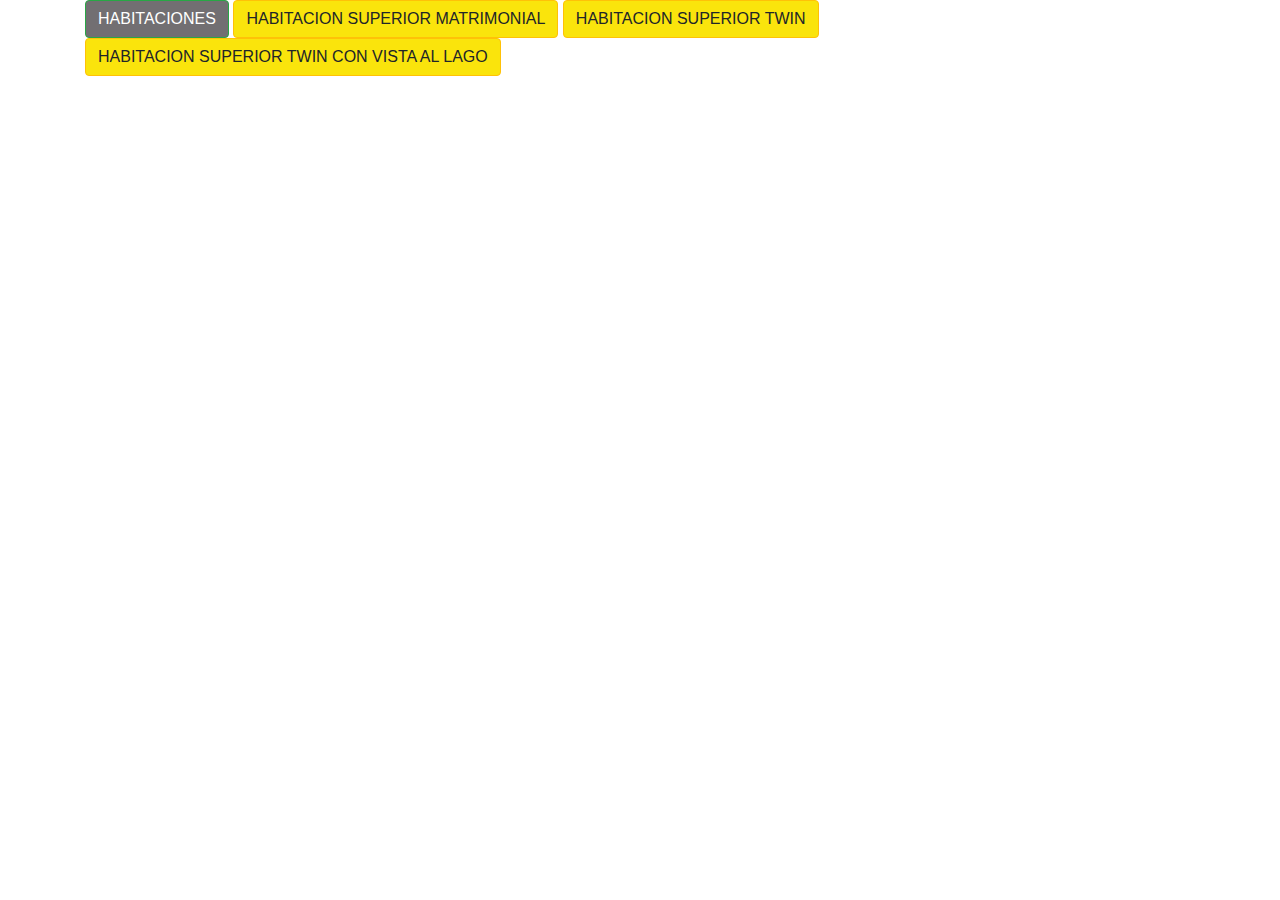
<file: index.html>
<!DOCTYPE html>
<html>
<head>
	<title>Hoteles</title>
	<link rel="stylesheet" type="text/css" href="bootstrap-411/css/bootstrap.min.css">
	<script src="js/jquery.min.js"></script>
	<script src="js/popper.min.js"></script>
	<script src="js/bootstrap.min.js"></script>

</head>
<body>
	<div class="container">
	   <a href="#" class="btn btn-success" style= " background: #726F72;"id="todo">HABITACIONES</a>
	   <a href="#" class="btn btn-warning" style=" background: #FAE40C;" id="camara">HABITACION SUPERIOR MATRIMONIAL</a>
	    <a href="#" class="btn btn-warning" style=" background: #FAE40C;"id="tv">HABITACION SUPERIOR TWIN</a>
	    <a href="#" class="btn btn-warning" style=" background: #FAE40C;"id="celular">HABITACION SUPERIOR TWIN CON VISTA AL LAGO</a>
	</div>
	
	<div class="container">
		<div class="row" id="aqui">
		<!--aqui estaran las tarjetas con productos-->
		</div>
	</div>
	<!--Esta funcionando jquery?-->
	<script>
		$(document).ready(function(){

			$("#todo").click(function(){
				var datos={
					tipo:0
				};
				$.post("listarProductos.php",datos,function(data,status){
					if (status=="success") {
						$("#aqui").html(data);
					}else{
						console.log("Error,recurso no encontrado");
					}
				});
			});


			//PARA CAMARAS
			$("#camara").click(function(){
				var datos={
					tipo:1
				};
				$.post("listarProductos.php",datos,function(data,status){
					if (status=="success") {
						$("#aqui").html(data);
					}else{
						console.log("Error, recurso no encontrado");
					}
				});
			});
			//PARA TV
			$("#tv").click(function(){
				var datos={
					tipo:2
				};
				$.post("listarProductos.php",datos,function(data,status){
					if (status=="success") {
						$("#aqui").html(data);
					}else{
						console.log("Error, recurso no encontrado");
					}
				});
			});
			//PARA CELULAR
			$("#celular").click(function(){
				var datos={
					tipo:3
				};
				$.post("listarProductos.php",datos,function(data,status){
					if (status=="success") {
						$("#aqui").html(data);
					}else{
						console.log("Error, recurso no encontrado");
					}
				});
			});

		});
	</script>

</body>
</html>
</file>
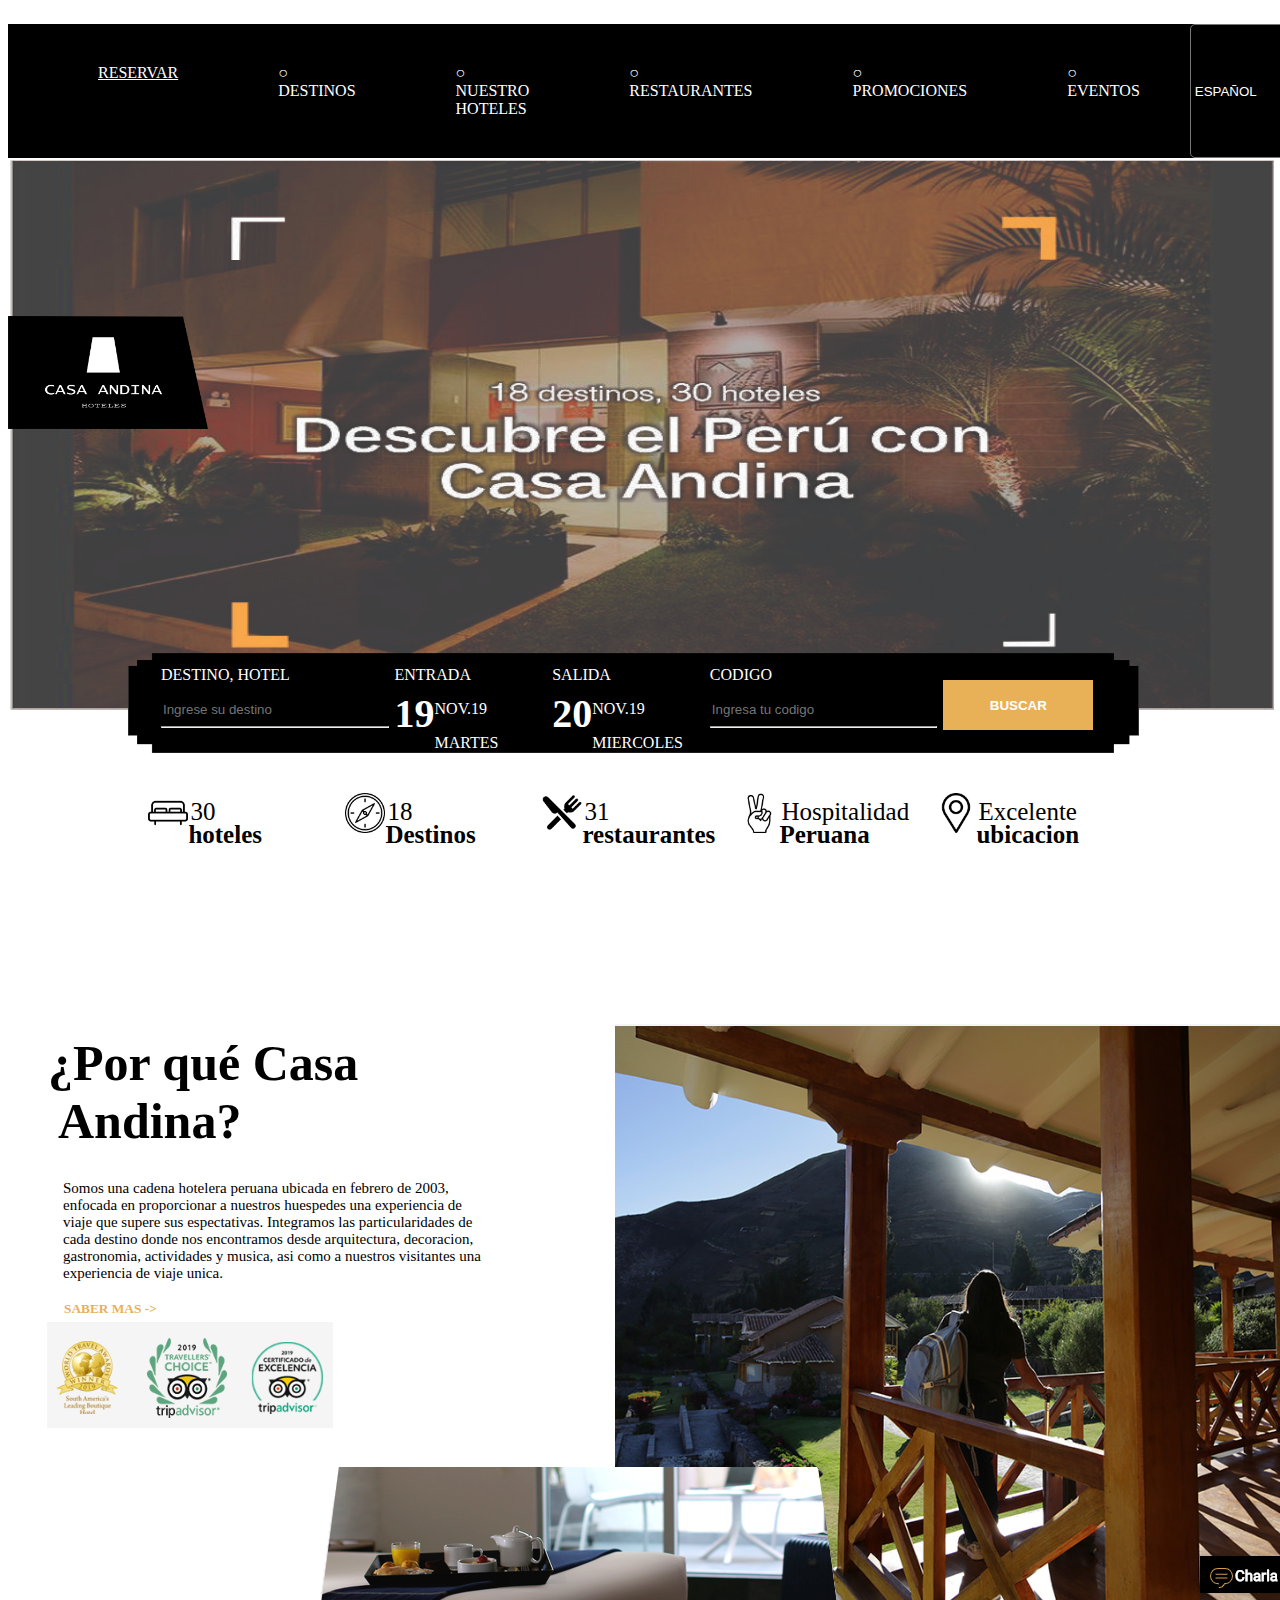
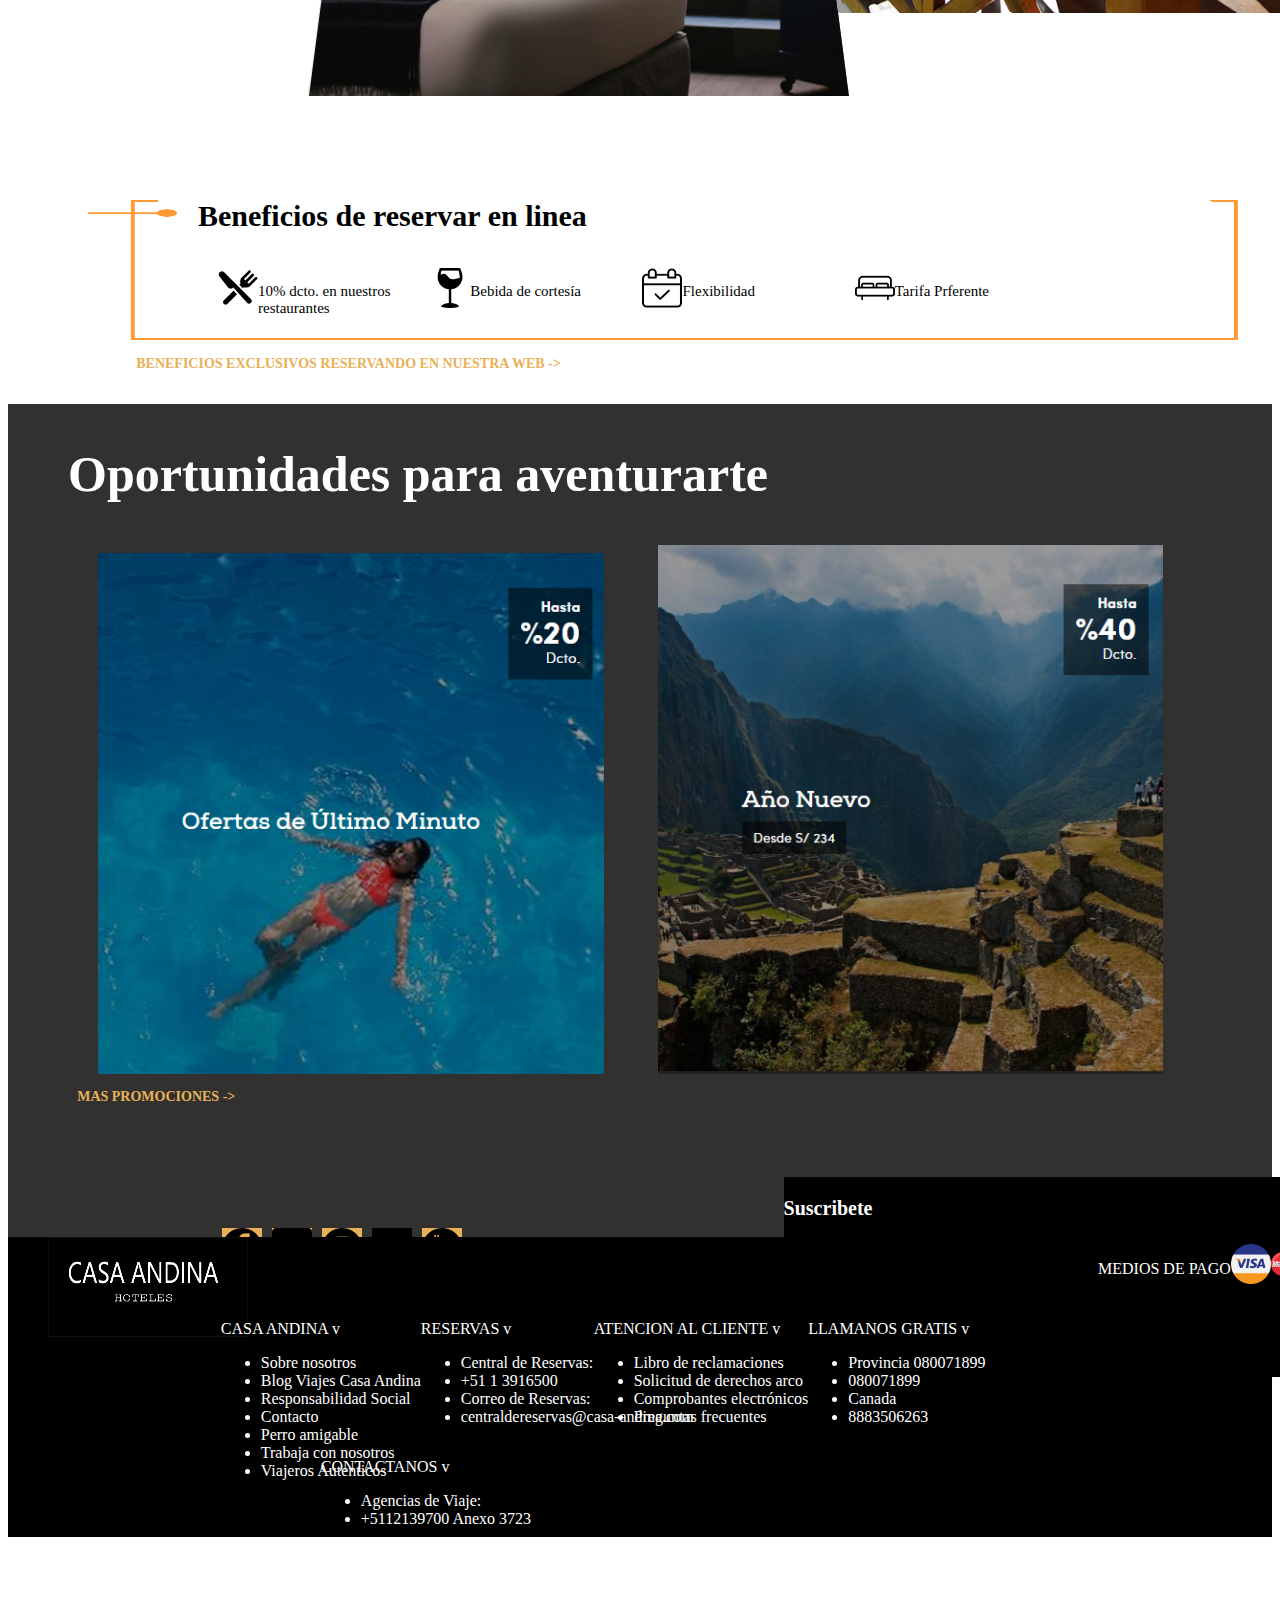
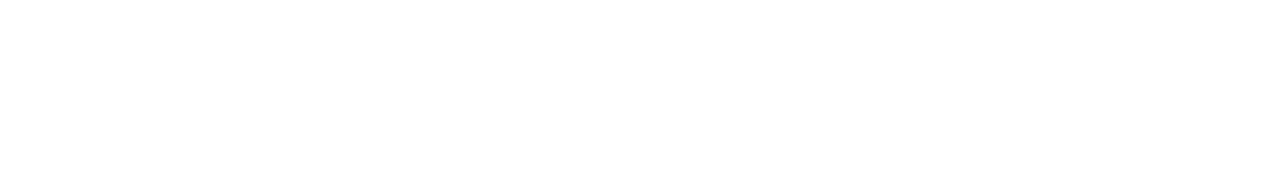
<file: main.html>
<!DOCTYPE html>
<html>
<head>
	<title>Cada Andina</title>
	<meta name="viewport" content="width=device-width, user-scalable=no, initial-scale=1, maximum-scale=1, minimum-scale=1">
	<link rel="stylesheet" type="text/css" href="estilos.css">
</head>
<body onload="iniciar()">
<header style="z-index: 100">
		
		<label for="btn-menu" class="icon-menu"></label>
		<nav class="menu">
			<ul>
				<li class="reservar"><a href="#">RESERVAR<span class="icon-down" style="background -color: : white"></a>

				<li class="submenu"><a href="#">○ DESTINOS</a>
				<ul>  
						<li><a href="#">AREQUIPA<span class="icon-down"></span></a></li>
						<li><a href="#">LIMA<span class="icon-down"></span></a></li>
						<li><a href="#">PIURA<span class="icon-down"></span></a></li>
						<li><a href="#">SAN ISIDRO<span class="icon-down"></span></a></li>

				</ul>
				<ul>
				        <li><a href="#">CHICLAYO<span class="icon-down"></span></a></li>
						<li><a href="#">MACHU PICCHU<span class="icon-down"></span></a></li>
						<li><a href="http://localhost/MAIN/">PUNO<span class="icon-down"></span></a></li>
						<li><a href="#">TRUJILLO<span class="icon-down"></span></a></li>
			
			    </ul>
			    </li>
				<li><a href="#">○ NUESTRO HOTELES</a>
				<ul>
						<li><a href="#">AREQUIPA<span class="icon-down"></span></a></li>
						<li><a href="#">MIRAFLORES<span class="icon-down"></span></a></li>
						<li><a href="#">PUNO<span class="icon-down"></span></a></li>
						<li><a href="#">TRUJILLO<span class="icon-down"></span></a></li>

				</ul>
				<ul>
					    <li><a href="#">CUSCO<span class="icon-down"></span></a></li>
						<li><a href="#">PIURA<span class="icon-down"></span></a></li>
						<li><a href="#">SAN ISIDRO<span class="icon-down"></span></a></li>
						<li><a href="#">VALLE SAGRADO<span class="icon-down"></span></a></li>
				</ul>
				</li>
				<li><a href="#">○ RESTAURANTES</a>
				<ul>
					<li>ALMA BAR RESTAURANTE</li>
						<li><a href="">AREQUIPA<span class="icon-down"></span></a></li>
						<li><a href="">MIRAFLORES<span class="icon-down"></span></a></li>
						<li><a href="">TRUJILLO<span class="icon-down"></span></a></li>
						<li><a href="">CUSCO<span class="icon-down"></span></a></li>
						<li><a href="">PUNO<span class="icon-down"></span></a></li>
			    </ul>
			    <ul>
			    	<li>LA PLAZA BAR & GRILL</li>
						<li><a href="">AREQUIPA<span class="icon-down"></span></a></li>
						<li><a href="">CHINCHA<span class="icon-down"></span></a></li>
						<li><a href="">MOQUEGUA<span class="icon-down"></span></a></li>
						<li><a href="">PUCALLPA<span class="icon-down"></span></a></li>
						<li><a href="">TACNA<span class="icon-down"></span></a></li>
			    	
			    </ul>
				</li>
				<li><a href="#">○ PROMOCIONES</a>
				</li>


				<li><a href="#">○ EVENTOS</a>
				</li>
				

				
				<select  name="idioma" class="idioma">
					<option  value="en" title="Español">Español</option>
					<option  value="en" title="Ingles">Ingles</option>
					<option  value="en" title="Portugues">Portugues</option>
				</select> 
			</ul>
		</nav>
	</header>
<main class="mains">
	

	<div id="presentacion">
		<img id="imagenpre" src="img/img1.jpg">
	</div>
	<div>
		<a href="#"><img class="botongeneral" src="img/andina1.png"></a>
	</div>
	<img class="imgcasillas" src="img/fondocasillas.png">

	<div class="contenedor1">
		<div class="casillas1">
			<p>DESTINO, HOTEL</p>
			<input type="text" placeholder="Ingrese su destino" class="destino">
			<hr/>
		</div>
		<div class="casillas">
			<p>ENTRADA</p>
			<p class="p1">19
				<p >NOV.19</p>
				<p >MARTES</p>
			</p>
			
		</div >
		<div class="casillas">
			<p>SALIDA</p>
			<p class="p1">20
				<p>NOV.19</p>
				<p>MIERCOLES</p>
			</p>
		</div>
		<div class="casillas1">
			<p>CODIGO</p>
			<input type="text" placeholder="Ingresa tu codigo" class="codigo">
			<hr/>
		</div>
		<div class="casillas">
			<button class="buscar">BUSCAR</button>
		</div>
	</div>

	<div class="contenedor2">
		<div class="ptx">
			<img class="icono1" src="img/cama.png">
			<div>
				<p class="p2">30</p>
				<p class="p3">hoteles</p>
			</div>
		</div>
		<div class="ptx">
			<img class="icono1" src="img/brujula.png">
			<div>
				<p class="p2">18</p>
				<p class="p3">Destinos</p>
			</div>
		</div>
		<div class="ptx">
			<img class="icono1" src="img/cubiertos.png">
			<div>
				<p class="p2">31</p>
				<p class="p3">restaurantes</p>
			</div>
		</div>
		<div class="ptx">
			<img class="icono1" src="img/paz.png">
			<div>
				<p class="p2">Hospitalidad</p>
				<p class="p3">Peruana</p>
			</div>
		</div>
		<div class="ptx">
			<img class="icono1" src="img/ubicacion.png">
			<div>
				<p class="p2">Excelente</p>
				<p class="p3">ubicacion</p>
			</div>
		</div>
	</div>
	<div class="contenedor3">
		<div class="xq">
			<h3 class="porque">¿Por qué Casa </h3>
			<h3 class="porque1">Andina?</h3>
			<p class="p4">Somos una cadena hotelera peruana ubicada en febrero de 2003, enfocada en proporcionar a nuestros huespedes una experiencia de viaje que supere sus espectativas. Integramos las particularidades de cada destino donde nos encontramos desde arquitectura, decoracion, gastronomia, actividades y musica, asi como a nuestros visitantes una experiencia de viaje unica.</p>
			<button class="sabermas">SABER MAS -></button>
			<img class="insignias" src="img/insignias.png">
		</div>
		<div class="paisaje1" >
			<img src="img/paisaje1.png">
		</div>
		<div class="paisaje2">
			<img src="img/paisaje2.png">
		</div>
	</div>
	<div class="contenedor4">
		<img class="casillas2" src="img/fondocasillas2.png">
		<h2 class="beneficios">Beneficios de reservar en linea</h2>
		<div class="yeye">
			<div class="ben">
				<img class="icono2" src="img/cubiertos.png">
				<p class="p5">10% dcto. en nuestros <br> restaurantes</p>
			</div>
			<div class="ben">
				<img class="icono2" src="img/copa.png">
				<p class="p5">Bebida de cortesía</p>
			</div>
			<div class="ben">
				<img class="icono2" src="img/calendario.png">
				<p class="p5">Flexibilidad</p>
			</div>
			<div class="ben">
				<img class="icono2" src="img/cama.png">
				<p class="p5">Tarifa Prferente</p>
			</div>
		</div>
		<button class="beneficios2">BENEFICIOS EXCLUSIVOS RESERVANDO EN NUESTRA WEB -></button>
	</div>
	<div class="contenedor5">
		<h2 class="opor">Oportunidades para aventurarte</h2>
		<img class="paisaje3" src="img/paisaje3.png">
		<img class="paisaje4" src="img/paisaje4.png">
		<button class="promo">MAS PROMOCIONES -></button>
		<div class="redessociales">
			<p class="p6">REDES SOCIALES</p>
			<img class="icono3" src="img/facebook.png">
			<img class="icono3" src="img/twitter.png">
			<img class="icono3" src="img/instagram.png">
			<img class="icono3" src="img/flickr.png">
			<img class="icono3" src="img/youtube.png">
		</div>
		<div class="suscribete">
			<p class="p7">Suscribete</p>
			<p class="p8">PERSONA</p>
			<input  type="radio" name="tipo"  class="p9" checked>Natural
			<input type="radio" name="tipo" class="p10" >Juridica
			<input type="text" placeholder="Ingresa tu email" class="email">
			<button class="p11">-></button>
		</div>
	</div>
</main>
<footer class="pie">
	
	<img class="logo2" src="img/logo2.png">
	
	<div class="tarjeta">
		<p class="p12">MEDIOS DE PAGO</p>
		<img class="tarjeta1" src="img/visa.png">
		<img class="tarjeta2" src="img/mastercard.png">
	</div>
	
	<div class="columnas">
		<p>CASA ANDINA v</p>
		<ul>
			<li>Sobre nosotros</li>
			<li>Blog Viajes Casa Andina</li>
			<li>Responsabilidad Social</li>
			<li>Contacto</li>
			<li>Perro amigable</li>
			<li>Trabaja con nosotros</li>
			<li>Viajeros Autenticos</li>
		</ul>
	</div>
	<div class="columnas">
		<p>RESERVAS v</p>
		<ul>
			<li>Central de Reservas:</li>
			<li>+51 1 3916500</li>
			<li>Correo de Reservas:</li>
			<li>centraldereservas@casa-andina.com</li>
		</ul>
	</div>
<div class="contenedor6">
	<div class="columnas">
		<p>ATENCION AL CLIENTE v</p>
		<ul>
			<li>Libro de reclamaciones</li>
			<li>Solicitud de derechos arco</li>
			<li>Comprobantes electrónicos</li>
			<li>Preguntas frecuentes</li>
		</ul>
	</div>
	<div class="columnas">
		<p>LLAMANOS GRATIS v</p>
		<ul>
			<li>Provincia 080071899</li>
			<li>080071899</li>
			<li>Canada</li>
			<li>8883506263</li>
		</ul>
	</div>
	<div class="columnas">
		<p>CONTACTANOS v</p>
		<ul>
			<li>Agencias de Viaje:</li>
			<li>+5112139700 Anexo 3723</li>
		</ul>
	</div>
</div>
</footer>

<script type="text/javascript">
		var ad1, dm, sw;
			function iniciar(){
				sw=false;
				dm = document.getElementById("imagenpre");
				ad1 = setInterval(cambiar,1000);//dispara la repeticion de cambiar cada 1500milisegundos
			}
			function cambiar(){
				if (sw) {
					dm.src= "img/img1.jpg";
				}else{
					dm.src= "img/img2.jpg";		
				}
				sw=!sw;
			}
			
	</script>

</body>
</html>
</file>
<file: estilos.css>
/* Rashiel*/
{
	margin: 0;
	padding: 0;
	box-sizing: border-box;
	font-family: Agency FB;
	border-left-style: all;
}
header{
	height: 0px;
	background: white;
	color: white;
	display: flex;
	justify-content: flex-start;
	padding: 0 0;
	position: absolute;

}
#btn menu{
	display: none;
}
header label{
	font-size:0;
	cursor: pointer;
	display: none;
}
.menu ul{
	background: #000000;
	display: flex;
	list-style: none;

}
.menu ul ul{
	display: none;

}
.menu a{

	
	display: block; 
	padding: 40px 50px;
	color: #fff;
	text-decoration: none;
	flex-wrap: wrap;
	letter-spacing: none;
	justify-content: flex-start;

}
.reservar{ text-decoration: underline; }

.idioma{
	color: #fff;
	background: rgba(0,0,0,0.3);
	transition: all 0.4s linear;
   	border-radius: 5px;
   	text-transform: uppercase;
   	text-decoration: none;
   	justify-content: flex-end;
}
.menu a:hover{
	background: rgba(0,0,0,0.3);
	transition: all 0.4s linear;
   	border-radius: 5px;
   	text-transform: uppercase;
   	text-decoration: none;
}
.menu ul li:hover ul{
	display: block;
	position: absolute; 
	
   	

}
.menu ul li a:hover,
    .menu ul li a:focus{
    	background:#4a4a4a;
    }



@media(max-width: 889px){
	header label{
		display: block;
	}
	.menu{
		position: absolute;
		top: 50px;
		left: 0;
		width: 100%;
	}
	.menu ul{
		display: block;
		background: #fff;
	}
	.menu ul li:hover ul{
		display: none;
	}
	.#btn-menu:checked - .menu{
		transform: translateX(0%);
	}

}




.mains{
	position: relative;
	top: 150px;
}
#imagenpre{
	width: 100%;
	height: 550px;
	position: relative;

	margin: 2px;
}
.botongeneral{
	width: 200px;
	position: relative;
	bottom: 400px;
	margin-left: none;
}
div.contenedor1{
	position: relative;
	bottom: 180px;
	left: 150px;
}
.imgcasillas{
	width:80%;
	height: 100px;
	position: relative;
	left: 120px;
	bottom: 180px;
}
.casillas{
	position: relative;
	float: left;
	bottom: 110px;
	color: #FFFFFF;
	width: 12%;
	height: 100px;
	margin: 3px;
	font-family: "leelawadee";
}
.casillas1{
	position: relative;
	float: left;
	bottom: 110px;
	color: #FFFFFF;
	width: 18%;
	height: 100px;
	margin: 3px;
	font-family: "leelawadee";
}
.destino{
	background: black;
	border: none;
}
.codigo{
	background: black;
	border: none;
}
.buscar{
	background: #E8B158;
	width: 150px;
	height: 50px;
	border: none;
	margin-top: 30px;
	color: #FFFFFF;
	font-weight: bold;
}
.p1{
	float: left;
	font-size: 40px;
	font-weight: bold;
	position: relative;
	bottom: 50px;
}
div.contenedor2{
	width: 80%;
	float: left;
	position: relative;
	left: 10%;
}
.icono1{
	width: 40px;
	height: 40px;
	float: left;
}
.ptx{
	position: relative;
	float: left;
	right: 1px;
	bottom: 250px;
	margin-left: 15px;
	width: 18%;
}
.p2{
	font-family: "leelawadee";
	font-size: 25px;
	position: relative;
	bottom: 20px;
	left: 2px;
}
.p3{
	font-family: "leelawadee";
	font-size: 25px;
	font-weight: bold;
	position: relative;
	bottom: 50px;
	left: 40px;
}

div.contenedor3{
	width: 100%;
	position: relative;
	float: left;
	bottom: 150px;
}
.porque{
	font-family: "Swis721 LtEx BT";
	font-size: 50px;
	position: relative;
	bottom: 40px;
	left: 40px;
}
.porque1{
	font-family: "Swis721 LtEx BT";
	font-size: 50px;
	position: relative;
	bottom: 90px;
	left: 50px;
}
.sabermas{
	background: none;
	border: none;
	color:#E8B158 ;
	font-family: "leelawadee";
	font-weight: bold;
	position: relative;
	bottom: 200px;
	left: 50px;
}
.insignias{
	position: relative;
	bottom: 85px;
	right: 70px;
}
.p4{
	width: 70%;
	font-family: "leelawadee";
	font-size: 15px;
	position: relative;
	left: 55px;
	bottom: 110px;
}
.xq{
	width: 48%;
	float: left;

}
.paisaje1{
	width: 50%;
	float: left;
}
.paisaje2{
	position: relative;
	left: 300px;
	bottom: 150px;
}

div.contenedor4{
	float: left;
	width: 80%;
	position: relative;
	bottom: 150px;
}
.casillas2{
	width: 1150px;
	height: 150px;
	position: relative;
	left: 80px;
	bottom: 60px;
}
.beneficios{
	font-family: "Swis721 LtEx BT";
	font-size: 30px;
	position: relative;
	left: 190px;
	bottom: 230px;

}
.yeye{
	position: relative;
	left: 200px;
	bottom: 220px;
}
.icono2{
	width: 40px;
	height: 40px;
	float: left;
	position: relative;
}
.p5{
	font-family: "Swis721 LtEx BT";
	font-size: 15px;
}
.ben{
	float: left;
	width: 20%;
	margin-left: 10px;
}
.beneficios2{
	background: none;
	border: none;
	color:#E8B158 ;
	font-size: 14px;
	font-family: "leelawadee";
	font-weight: bold;
	position: relative;
	bottom: 181px;
	right: 90px;
}
div.contenedor5{
	background: #323130;
	float: left;
	width: 100%;
	position: relative;
	bottom: 300px;
	height: 1000px;
}
.paisaje3{
	width: 40%;
	margin-left: 90px;
	margin-right: 10px;
}
.paisaje4{
	width: 40%;
	margin-left: 40px;
	
}
.opor{
	color: #FFFFFF;
	font-size: 50px;
	font-family: "Swis721 LtEx BT";
	position: relative;
	left: 60px;
}
.promo{
	background: #323130;
	color: #E8B158;
	border: none;
	font-family: "leelawadee";
	font-weight: bold;
	font-size: 14px;
	position: relative;
	right: 75%;
	margin-top: 10px;
}
.redessociales{
	width: 40%;
	float: left;

}
.p6{
	color: #FFFFFF;
	font-size: 12px;
	font-family: "Swis721 LtEx BT";
	font-weight: bold;
	position: relative;
	left: 90px;
	float: left;
	top: 150px;
}
.icono3{
	width: 40px;
	height: 40px;
	float: left;
	background: #E8B158;
	position: relative;
	left: 100px;
	margin-left: 10px;
	top: 150px;
}
.suscribete{
	width: 40%;
	height: 200px;
	background: black;
	float: left;
	position: relative;
	top: 99px;
	left: 270px;
}

.p7{
	color: #FFFFFF;
	font-size: 20px;
	font-family: "Swis721 LtEx BT";
	font-weight: bold;
	position: relative;
	margin-right: 20px;
}
.p8{
	color: #FFFFFF;
	font-size: 20px;
	font-family: "Swis721 LtEx BT";
	font-weight: bold;
	position: relative;
	margin-right: 20px;
}
.p9{
	color: #FFFFFF;
	background: black;
	border: none;
}
.p10{
	color: #FFFFFF;
	background: #FFFFFF;
	border: none;
}
.email{
	background: black;
	border: none;
}
.p10{
	color: #FFFFFF;
	font-size: 20px;
	font-family: "Swis721 LtEx BT";
	font-weight: bold;
	position: relative;
}
.p11{
	background: #E8B158;
	border: none;
	width: 30px;
	height: 30px;
}




.pie{
	background: black;
	width: 100%;
	height: 300px;
	position: relative;
	top: 2050px;
}
.logo2{
	width: 200px;
	height: 100px;
	position: relative;
	right: 900px;
}
.tarjeta{
	position: relative;
	bottom: 2360px;
	left: 1090px;
	float: left;
}
.p12{
	float: left;
	color: #FFFFFF;
}
.tarjeta1{
	width: 40px;
	height: 40px;
	float: left;
}
.tarjeta2{
	width: 40px;
	height: 40px;
	float: left;
}
.contenedor6{
	position: relative;
	right: 100px;
}
.columnas{
	float: left;
	color: #FFFFFF;
	position: relative;
	bottom: 2300px;
}
.card my-3{
	width: 20;
	height: 20;
	position: absolute;
	border: none;
	margin-top: 30px;
	color: #FFFFFF;
	font-weight: bold;
	min-height: 1px;
    padding-right: 15px;
    padding-left: 15px;
    display: inline-block;


}
</file>
